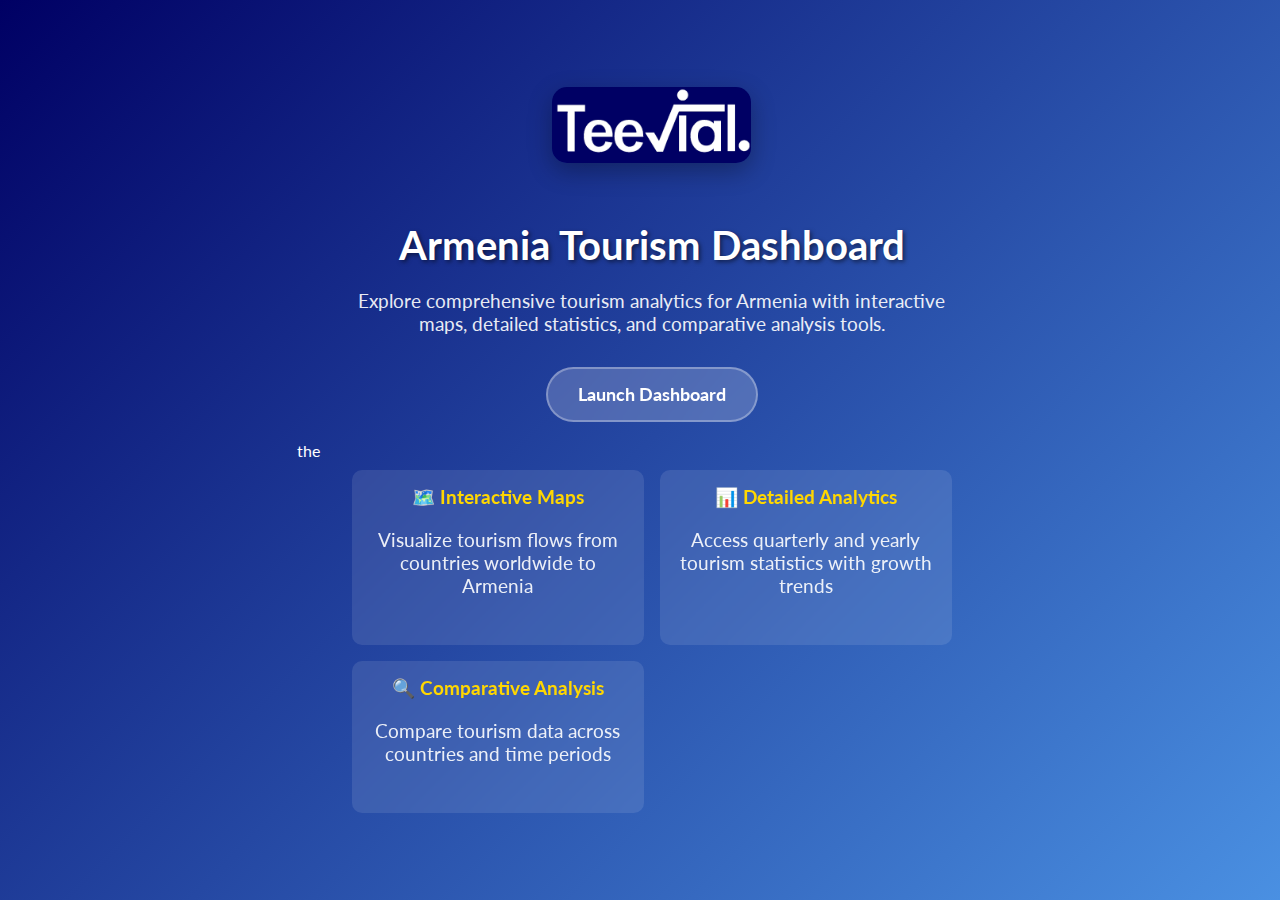
<file: index.html>
the<!DOCTYPE html>
<html lang="en">
<head>
    <meta charset="UTF-8">
    <meta name="viewport" content="width=device-width, initial-scale=1.0">
    <title>Armenia Tourism Dashboard</title>
    <style>
        body {
            font-family: 'Lato', sans-serif;
            background: linear-gradient(135deg, #000064, #4a90e2);
            color: white;
            margin: 0;
            padding: 0;
            height: 100vh;
            display: flex;
            align-items: center;
            justify-content: center;
        }
        .container {
            text-align: center;
            max-width: 600px;
            padding: 2rem;
        }
        .logo {
            max-width: 200px;
            margin-bottom: 2rem;
            border-radius: 15px;
            box-shadow: 0 8px 25px rgba(0,0,0,0.3);
        }
        h1 {
            font-size: 2.5rem;
            margin-bottom: 1rem;
            text-shadow: 2px 2px 4px rgba(0,0,0,0.5);
        }
        p {
            font-size: 1.2rem;
            margin-bottom: 2rem;
            opacity: 0.9;
        }
        .btn {
            display: inline-block;
            padding: 15px 30px;
            background: rgba(255,255,255,0.2);
            color: white;
            text-decoration: none;
            border-radius: 50px;
            font-weight: bold;
            font-size: 1.1rem;
            transition: all 0.3s ease;
            border: 2px solid rgba(255,255,255,0.3);
            backdrop-filter: blur(10px);
        }
        .btn:hover {
            background: rgba(255,255,255,0.3);
            transform: translateY(-2px);
            box-shadow: 0 5px 15px rgba(0,0,0,0.2);
            color: white;
            text-decoration: none;
        }
        .features {
            display: grid;
            grid-template-columns: repeat(auto-fit, minmax(200px, 1fr));
            gap: 1rem;
            margin-top: 3rem;
        }
        .feature {
            background: rgba(255,255,255,0.1);
            padding: 1rem;
            border-radius: 10px;
            backdrop-filter: blur(5px);
        }
        .feature h3 {
            margin-top: 0;
            color: #ffd700;
        }
    </style>
    <link rel="preconnect" href="https://fonts.googleapis.com">
    <link rel="preconnect" href="https://fonts.gstatic.com" crossorigin>
    <link href="https://fonts.googleapis.com/css2?family=Lato:wght@300;400;700&display=swap" rel="stylesheet">
</head>
<body>
    <div class="container">
        <img src="teevial.jpg" alt="Teevial Logo" class="logo">
        <h1>Armenia Tourism Dashboard</h1>
        <p>Explore comprehensive tourism analytics for Armenia with interactive maps, detailed statistics, and comparative analysis tools.</p>
        <a href="tourism-dashboard.html" class="btn">Launch Dashboard</a>
        
        <div class="features">
            <div class="feature">
                <h3>🗺️ Interactive Maps</h3>
                <p>Visualize tourism flows from countries worldwide to Armenia</p>
            </div>
            <div class="feature">
                <h3>📊 Detailed Analytics</h3>
                <p>Access quarterly and yearly tourism statistics with growth trends</p>
            </div>
            <div class="feature">
                <h3>🔍 Comparative Analysis</h3>
                <p>Compare tourism data across countries and time periods</p>
            </div>
        </div>
    </div>
</body>
</html>
</file>
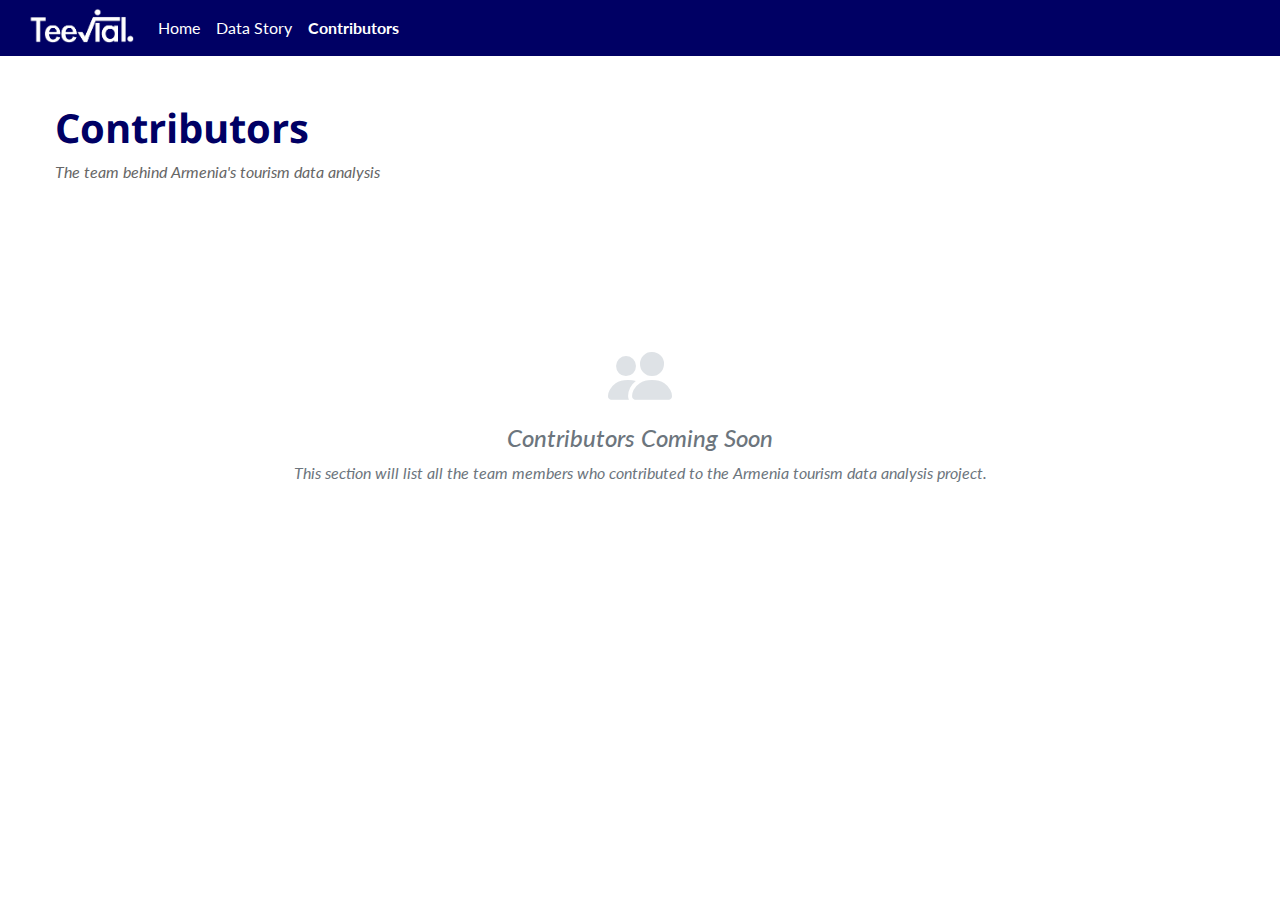
<file: contributors.html>
<!DOCTYPE html>
<html xmlns="http://www.w3.org/1999/xhtml" lang="en" xml:lang="en">
<head>
    <meta charset="utf-8">
    <meta name="viewport" content="width=device-width, initial-scale=1.0, user-scalable=yes">
    
    <title>Contributors - Armenia Tourism Dashboard</title>
    
    <!-- Google Fonts -->
    <link rel="preconnect" href="https://fonts.googleapis.com">
    <link rel="preconnect" href="https://fonts.gstatic.com" crossorigin>
    <link href="https://fonts.googleapis.com/css2?family=Lato:wght@300;400;700&display=swap" rel="stylesheet">
    
    <!-- Bootstrap CSS -->
    <link href="https://cdn.jsdelivr.net/npm/bootstrap@5.3.0/dist/css/bootstrap.min.css" rel="stylesheet">
    <link href="https://cdn.jsdelivr.net/npm/bootstrap-icons@1.11.0/font/bootstrap-icons.css" rel="stylesheet">
    
    <!-- Custom CSS -->
    <link rel="stylesheet" href="tourism-dashboard.css">
    
    <style>
        .contributor-card {
            background: #fff;
            border-radius: 8px;
            padding: 1.5rem;
            margin-bottom: 1.5rem;
            box-shadow: 0 2px 15px rgba(0,0,0,0.1);
            border-left: 4px solid #000064;
        }
        
        .contributor-avatar {
            width: 60px;
            height: 60px;
            border-radius: 50%;
            background: linear-gradient(135deg, #000064, #4dabf7);
            display: flex;
            align-items: center;
            justify-content: center;
            color: white;
            font-weight: bold;
            font-size: 1.5rem;
            margin-right: 1rem;
            flex-shrink: 0;
        }
        
        .contributor-info {
            flex-grow: 1;
        }
        
        .contributor-name {
            font-size: 1.25rem;
            font-weight: 600;
            color: #000064;
            margin-bottom: 0.25rem;
        }
        
        .contributor-role {
            color: #6c757d;
            font-size: 0.95rem;
            margin-bottom: 0.5rem;
        }
        
        .contributor-description {
            color: #495057;
            font-size: 0.9rem;
            line-height: 1.4;
        }
        
        .placeholder-contributors {
            text-align: center;
            padding: 4rem 2rem;
            color: #6c757d;
            font-style: italic;
        }
        
        .placeholder-contributors i {
            font-size: 4rem;
            color: #dee2e6;
            margin-bottom: 1rem;
        }
    </style>
</head>

<body class="nav-fixed fullcontent">
    <!-- Navigation Header -->
    <header id="quarto-header" class="headroom fixed-top">
        <nav class="navbar navbar-expand-lg" data-bs-theme="dark">
            <div class="navbar-container container-fluid">
                <div class="navbar-brand-container mx-auto">
                    <a href="https://teevial.com" class="navbar-brand navbar-brand-logo" target="_blank" rel="noopener noreferrer">
                        <img src="./teevial.jpg" alt="Teevial" class="navbar-logo">
                    </a>
                </div>
                
                <button class="navbar-toggler" type="button" data-bs-toggle="collapse" data-bs-target="#navbarCollapse" 
                        aria-controls="navbarCollapse" role="menu" aria-expanded="false" aria-label="Toggle navigation">
                    <span class="navbar-toggler-icon"></span>
                </button>
                
                <div class="collapse navbar-collapse" id="navbarCollapse">
                    <ul class="navbar-nav navbar-nav-scroll me-auto">
                        <li class="nav-item">
                            <a class="nav-link" href="./tourism-dashboard.html">
                                <span class="menu-text">Home</span>
                            </a>
                        </li>
                        <li class="nav-item">
                            <a class="nav-link" href="./data-story.html">
                                <span class="menu-text">Data Story</span>
                            </a>
                        </li>
                        <li class="nav-item">
                            <a class="nav-link active" href="./contributors.html" aria-current="page">
                                <span class="menu-text">Contributors</span>
                            </a>
                        </li>
                    </ul>
                </div>
            </div>
        </nav>
    </header>

    <!-- Main Content -->
    <div id="quarto-content" class="quarto-container page-columns page-rows-contents page-layout-article page-navbar">
        <main class="content" id="quarto-document-content">
            <!-- Title Block -->
            <header id="title-block-header" class="quarto-title-block default">
                <div class="quarto-title">
                    <h1 class="title">Contributors</h1>
                    <p class="subtitle">The team behind Armenia's tourism data analysis</p>
                </div>
            </header>

            <!-- Contributors List -->
            <div class="contributors-section">
                <div class="placeholder-contributors">
                    <i class="bi bi-people-fill"></i>
                    <h4>Contributors Coming Soon</h4>
                    <p>This section will list all the team members who contributed to the Armenia tourism data analysis project.</p>
                </div>
            </div>

        </main>
    </div>

    <!-- Scripts -->
    <script src="https://cdn.jsdelivr.net/npm/bootstrap@5.3.0/dist/js/bootstrap.bundle.min.js"></script>
</body>
</html>
</file>
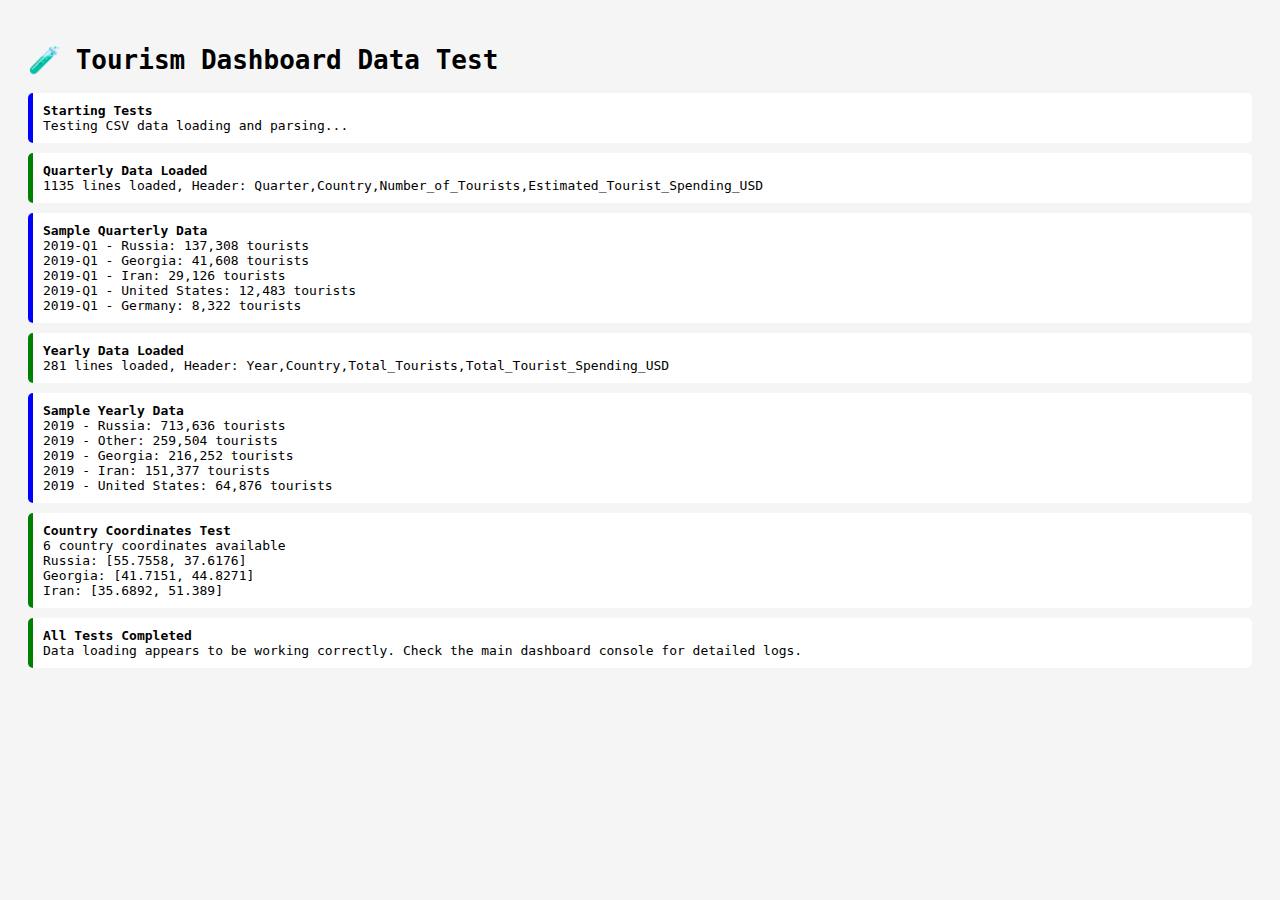
<file: test-data.html>
<!DOCTYPE html>
<html lang="en">
<head>
    <meta charset="UTF-8">
    <meta name="viewport" content="width=device-width, initial-scale=1.0">
    <title>Tourism Data Test</title>
    <style>
        body { font-family: monospace; padding: 20px; background: #f5f5f5; }
        .test-result { margin: 10px 0; padding: 10px; background: white; border-radius: 5px; }
        .success { border-left: 5px solid green; }
        .error { border-left: 5px solid red; }
        .info { border-left: 5px solid blue; }
    </style>
</head>
<body>
    <h1>🧪 Tourism Dashboard Data Test</h1>
    <div id="results"></div>

    <script>
        const results = document.getElementById('results');
        
        function addResult(type, title, message) {
            const div = document.createElement('div');
            div.className = `test-result ${type}`;
            div.innerHTML = `<strong>${title}</strong><br>${message}`;
            results.appendChild(div);
        }
        
        async function testDataLoading() {
            addResult('info', 'Starting Tests', 'Testing CSV data loading and parsing...');
            
            try {
                // Test quarterly data
                const quarterlyResponse = await fetch('./data/armenia_inbound_tourism_by_country_quarter_2019q1_2025q3.csv');
                if (quarterlyResponse.ok) {
                    const quarterlyText = await quarterlyResponse.text();
                    const quarterlyLines = quarterlyText.trim().split('\n');
                    addResult('success', 'Quarterly Data Loaded', 
                        `${quarterlyLines.length} lines loaded, Header: ${quarterlyLines[0]}`);
                    
                    // Parse first few data rows
                    let sampleData = quarterlyLines.slice(1, 6).map(line => {
                        const [quarter, country, tourists, spending] = line.split(',');
                        return { quarter, country, tourists: parseInt(tourists), spending: parseFloat(spending) };
                    });
                    
                    addResult('info', 'Sample Quarterly Data', 
                        sampleData.map(d => `${d.quarter} - ${d.country}: ${d.tourists.toLocaleString()} tourists`).join('<br>'));
                    
                } else {
                    addResult('error', 'Quarterly Data Failed', `HTTP ${quarterlyResponse.status}`);
                }
                
                // Test yearly data
                const yearlyResponse = await fetch('./data/armenia_inbound_tourism_yearly_2019_2025.csv');
                if (yearlyResponse.ok) {
                    const yearlyText = await yearlyResponse.text();
                    const yearlyLines = yearlyText.trim().split('\n');
                    addResult('success', 'Yearly Data Loaded', 
                        `${yearlyLines.length} lines loaded, Header: ${yearlyLines[0]}`);
                        
                    // Parse first few data rows
                    let sampleYearlyData = yearlyLines.slice(1, 6).map(line => {
                        const [year, country, tourists, spending] = line.split(',');
                        return { year, country, tourists: parseInt(tourists), spending: parseFloat(spending) };
                    });
                    
                    addResult('info', 'Sample Yearly Data', 
                        sampleYearlyData.map(d => `${d.year} - ${d.country}: ${d.tourists.toLocaleString()} tourists`).join('<br>'));
                        
                } else {
                    addResult('error', 'Yearly Data Failed', `HTTP ${yearlyResponse.status}`);
                }
                
                // Test country coordinates
                const countryCoords = {
                    'Russia': [55.7558, 37.6176],
                    'Georgia': [41.7151, 44.8271],
                    'Iran': [35.6892, 51.3890],
                    'United States': [38.9072, -77.0369],
                    'Germany': [52.5200, 13.4050],
                    'Other': [40.1792, 44.4991]
                };
                
                addResult('success', 'Country Coordinates Test', 
                    `${Object.keys(countryCoords).length} country coordinates available<br>` +
                    Object.entries(countryCoords).slice(0, 3).map(([country, coords]) => 
                        `${country}: [${coords[0]}, ${coords[1]}]`).join('<br>'));
                
                addResult('success', 'All Tests Completed', 
                    'Data loading appears to be working correctly. Check the main dashboard console for detailed logs.');
                    
            } catch (error) {
                addResult('error', 'Test Failed', error.message);
            }
        }
        
        // Run tests when page loads
        document.addEventListener('DOMContentLoaded', testDataLoading);
    </script>
</body>
</html>
</file>
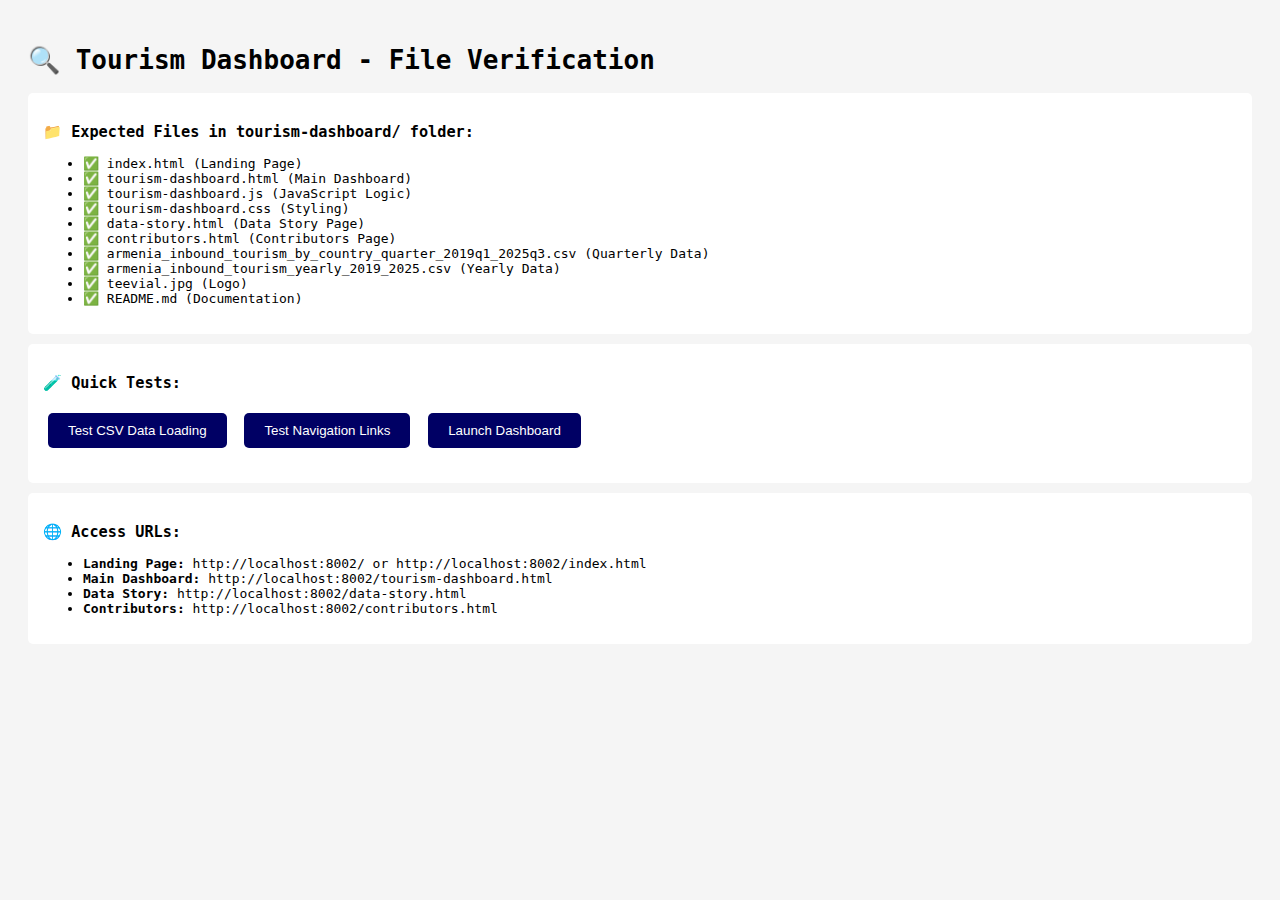
<file: verify.html>
<!DOCTYPE html>
<html lang="en">
<head>
    <meta charset="UTF-8">
    <meta name="viewport" content="width=device-width, initial-scale=1.0">
    <title>Tourism Dashboard - File Verification</title>
    <style>
        body { font-family: monospace; padding: 20px; background: #f5f5f5; }
        .check { color: green; font-weight: bold; }
        .error { color: red; font-weight: bold; }
        .file-list { background: white; padding: 15px; margin: 10px 0; border-radius: 5px; }
        .test-btn { padding: 10px 20px; margin: 5px; background: #000064; color: white; border: none; border-radius: 5px; cursor: pointer; }
    </style>
</head>
<body>
    <h1>🔍 Tourism Dashboard - File Verification</h1>
    
    <div class="file-list">
        <h3>📁 Expected Files in tourism-dashboard/ folder:</h3>
        <ul>
            <li id="file1">✅ index.html (Landing Page)</li>
            <li id="file2">✅ tourism-dashboard.html (Main Dashboard)</li>
            <li id="file3">✅ tourism-dashboard.js (JavaScript Logic)</li>
            <li id="file4">✅ tourism-dashboard.css (Styling)</li>
            <li id="file5">✅ data-story.html (Data Story Page)</li>
            <li id="file6">✅ contributors.html (Contributors Page)</li>
            <li id="file7">✅ armenia_inbound_tourism_by_country_quarter_2019q1_2025q3.csv (Quarterly Data)</li>
            <li id="file8">✅ armenia_inbound_tourism_yearly_2019_2025.csv (Yearly Data)</li>
            <li id="file9">✅ teevial.jpg (Logo)</li>
            <li id="file10">✅ README.md (Documentation)</li>
        </ul>
    </div>

    <div class="file-list">
        <h3>🧪 Quick Tests:</h3>
        <button class="test-btn" onclick="testCSVFiles()">Test CSV Data Loading</button>
        <button class="test-btn" onclick="testNavigation()">Test Navigation Links</button>
        <button class="test-btn" onclick="window.open('tourism-dashboard.html', '_blank')">Launch Dashboard</button>
        <div id="test-results" style="margin-top: 15px;"></div>
    </div>

    <div class="file-list">
        <h3>🌐 Access URLs:</h3>
        <ul>
            <li><strong>Landing Page:</strong> <code>http://localhost:8002/</code> or <code>http://localhost:8002/index.html</code></li>
            <li><strong>Main Dashboard:</strong> <code>http://localhost:8002/tourism-dashboard.html</code></li>
            <li><strong>Data Story:</strong> <code>http://localhost:8002/data-story.html</code></li>
            <li><strong>Contributors:</strong> <code>http://localhost:8002/contributors.html</code></li>
        </ul>
    </div>

    <script>
        async function testCSVFiles() {
            const results = document.getElementById('test-results');
            results.innerHTML = '<p>Testing CSV file accessibility...</p>';
            
            const files = [
                './armenia_inbound_tourism_by_country_quarter_2019q1_2025q3.csv',
                './armenia_inbound_tourism_yearly_2019_2025.csv'
            ];
            
            let output = '';
            for (const file of files) {
                try {
                    const response = await fetch(file);
                    if (response.ok) {
                        const text = await response.text();
                        const lines = text.split('\n').length;
                        output += `<p class="check">✅ ${file} - ${lines} lines loaded</p>`;
                    } else {
                        output += `<p class="error">❌ ${file} - HTTP ${response.status}</p>`;
                    }
                } catch (error) {
                    output += `<p class="error">❌ ${file} - ${error.message}</p>`;
                }
            }
            
            results.innerHTML = output;
        }
        
        function testNavigation() {
            const results = document.getElementById('test-results');
            const links = [
                'index.html',
                'tourism-dashboard.html', 
                'data-story.html',
                'contributors.html'
            ];
            
            let output = '<p>Testing navigation links...</p>';
            links.forEach(link => {
                output += `<p class="check">✅ <a href="${link}" target="_blank">${link}</a> - Ready</p>`;
            });
            
            results.innerHTML = output;
        }
        
        // Auto-test CSV files on page load
        document.addEventListener('DOMContentLoaded', function() {
            setTimeout(testCSVFiles, 1000);
        });
    </script>
</body>
</html>
</file>
<file: tourism-dashboard.css>
/* Tourism Dashboard CSS - Matching Teevial Website Style */

/* Font Import */
@import url('https://fonts.googleapis.com/css2?family=Lato:wght@300;400;700&display=swap');
@import url('https://fonts.googleapis.com/css2?family=Noto+Sans+Armenian:wght@300;400;700&display=swap');

/* Base Styles */
body {
    font-family: 'Lato', sans-serif;
    margin: 0;
    padding: 0;
    overflow-x: hidden;
}

h1, h2, h3, h4, h5, h6 {
    font-family: 'Lato', sans-serif;
}

/* Armenian text styling */
.armenian-text {
    font-family: 'Noto Sans Armenian', sans-serif;
}

/* Navbar Styling - Matching Original */
.navbar {
    background-color: #000064 !important; /* Same dark blue as original */
    padding: 0.5rem 1rem;
}

.navbar .navbar-brand,
.navbar .nav-link {
    color: #ffffff !important;
}

.navbar .nav-link:hover,
.navbar .nav-link:focus {
    color: #cccccc !important;
}

.navbar .nav-link.active {
    color: #ffffff !important;
    font-weight: bold;
}

.navbar-logo {
    height: 40px;
    width: auto;
}

/* Title Block Styling - Clean without background logo */
.quarto-title-block {
    margin-bottom: 2rem;
    padding: 1.5rem 0;
}

.title {
    font-family: 'Noto Sans Armenian', sans-serif;
    color: #000064;
    font-weight: 700;
    margin-bottom: 0.5rem;
}

.subtitle {
    color: #666;
    font-style: italic;
    margin-bottom: 1.5rem;
}

/* Dashboard Controls */
.dashboard-controls {
    background: #f8f9fa;
    padding: 1.5rem;
    border-radius: 8px;
    box-shadow: 0 2px 4px rgba(0,0,0,0.1);
    margin-top: 1rem;
}

.dashboard-controls .form-label {
    font-weight: 600;
    color: #000064;
    margin-bottom: 0.5rem;
}

.form-select, .btn-primary {
    border-radius: 6px;
}

.btn-primary {
    background-color: #000064;
    border-color: #000064;
    font-weight: 500;
}

.btn-primary:hover {
    background-color: #000050;
    border-color: #000050;
}

/* Map Container */
.map-container {
    position: relative;
    height: 70vh;
    min-height: 500px;
    margin: 2rem 0;
    border-radius: 12px;
    overflow: hidden;
    box-shadow: 0 4px 20px rgba(0,0,0,0.15);
}

#map {
    width: 100%;
    height: 100%;
    z-index: 1;
}

/* Map Legend */
.map-legend {
    position: absolute;
    top: 20px;
    right: 20px;
    background: rgba(255, 255, 255, 0.95);
    padding: 1rem;
    border-radius: 8px;
    box-shadow: 0 2px 10px rgba(0,0,0,0.15);
    z-index: 1000;
    min-width: 150px;
}

.map-legend h6 {
    margin: 0 0 10px 0;
    color: #000064;
    font-weight: 600;
    font-size: 0.9rem;
}

.legend-item {
    display: flex;
    align-items: center;
    margin-bottom: 8px;
}

.legend-color {
    width: 16px;
    height: 16px;
    border-radius: 3px;
    margin-right: 8px;
    border: 1px solid #ddd;
}

.legend-item span {
    font-size: 0.85rem;
    color: #555;
}

/* Statistics Panel */
.statistics-panel {
    position: absolute;
    bottom: 20px;
    left: 20px;
    background: rgba(255, 255, 255, 0.95);
    padding: 1rem;
    border-radius: 8px;
    box-shadow: 0 2px 10px rgba(0,0,0,0.15);
    z-index: 1000;
    min-width: 250px;
}

.statistics-panel h6 {
    margin: 0 0 12px 0;
    color: #000064;
    font-weight: 600;
    font-size: 0.9rem;
}

.stat-item {
    display: flex;
    justify-content: space-between;
    align-items: center;
    margin-bottom: 8px;
    font-size: 0.85rem;
}

.stat-label {
    color: #555;
    font-family: 'Noto Sans Armenian', sans-serif;
}

.stat-value {
    font-weight: 600;
    color: #000064;
}

.stat-value.text-success {
    color: #28a745 !important;
}

/* Insights Section */
.insights-section {
    margin: 2rem 0;
}

.insight-card {
    background: #fff;
    padding: 1.5rem;
    border-radius: 10px;
    box-shadow: 0 2px 15px rgba(0,0,0,0.1);
    height: 100%;
    border-left: 4px solid #000064;
}

.insight-card h5 {
    color: #000064;
    font-weight: 600;
    margin-bottom: 1rem;
    font-size: 1.1rem;
}

.insight-card h5 i {
    margin-right: 8px;
    color: #000064;
}

.insight-card p {
    color: #666;
    line-height: 1.6;
    margin-bottom: 1rem;
    font-family: 'Noto Sans Armenian', sans-serif;
}

.progress {
    height: 6px;
    background-color: #e9ecef;
    border-radius: 3px;
    overflow: hidden;
}

.progress-bar {
    background-color: #000064;
    transition: width 0.6s ease;
}

.progress-bar.bg-warning {
    background-color: #ffc107 !important;
}

.progress-bar.bg-success {
    background-color: #28a745 !important;
}

/* Content Layout */
.quarto-container {
    padding-top: 80px; /* Account for fixed navbar */
}

.content {
    max-width: 1200px;
    margin: 0 auto;
    padding: 0 15px;
}

/* Responsive Design */
@media (max-width: 768px) {
    .map-container {
        height: 50vh;
        min-height: 350px;
    }
    
    .map-legend, .statistics-panel {
        position: relative;
        top: auto;
        bottom: auto;
        left: auto;
        right: auto;
        margin: 1rem 0;
        width: 100%;
    }
    
    .dashboard-controls .col-md-3 {
        margin-bottom: 1rem;
    }
    
    .insight-card {
        margin-bottom: 1.5rem;
    }
    
    .quarto-title-block {
        background-size: 200px;
        padding-left: 5px;
    }
}

@media (max-width: 576px) {
    .map-container {
        height: 40vh;
        min-height: 300px;
    }
    
    .title {
        font-size: 1.5rem;
    }
    
    .subtitle {
        font-size: 0.9rem;
    }
    
    .dashboard-controls {
        padding: 1rem;
    }
}

/* Loading Animation */
.loading {
    display: flex;
    justify-content: center;
    align-items: center;
    height: 200px;
    color: #000064;
}

.loading::after {
    content: "";
    width: 20px;
    height: 20px;
    border: 2px solid #000064;
    border-top: 2px solid transparent;
    border-radius: 50%;
    animation: spin 1s linear infinite;
    margin-left: 10px;
}

@keyframes spin {
    0% { transform: rotate(0deg); }
    100% { transform: rotate(360deg); }
}

/* Map Popup Styling */
.leaflet-popup-content-wrapper {
    border-radius: 8px;
    box-shadow: 0 3px 14px rgba(0,0,0,0.15);
}

.leaflet-popup-content {
    font-family: 'Lato', sans-serif;
    line-height: 1.4;
}

.leaflet-popup h6 {
    color: #000064;
    margin: 0 0 8px 0;
    font-weight: 600;
}

.leaflet-popup .popup-stat {
    display: flex;
    justify-content: space-between;
    margin: 4px 0;
    font-size: 0.85rem;
}

.leaflet-popup .popup-stat strong {
    color: #000064;
}

/* Enhanced Top Countries Panel */
.top-countries-panel {
    position: absolute;
    top: 20px;
    left: 20px;
    background: rgba(255, 255, 255, 0.95);
    padding: 1rem;
    border-radius: 8px;
    box-shadow: 0 2px 10px rgba(0,0,0,0.15);
    z-index: 1000;
    min-width: 200px;
    max-height: 400px;
    overflow-y: auto;
}

.top-countries-panel h6 {
    margin: 0 0 10px 0;
    color: #000064;
    font-weight: 600;
    font-size: 0.9rem;
}

.country-item {
    display: flex;
    justify-content: space-between;
    align-items: center;
    padding: 4px 0;
    font-size: 0.8rem;
    border-bottom: 1px solid #eee;
}

.country-item:last-child {
    border-bottom: none;
}

.country-rank {
    font-weight: bold;
    color: #000064;
    width: 20px;
}

.country-name {
    flex-grow: 1;
    margin-left: 8px;
    color: #333;
}

.country-value {
    font-weight: 600;
    color: #555;
}

/* Enhanced Statistics Panel */
.statistics-panel {
    position: absolute;
    bottom: 20px;
    left: 20px;
    background: rgba(255, 255, 255, 0.95);
    padding: 1rem;
    border-radius: 8px;
    box-shadow: 0 2px 10px rgba(0,0,0,0.15);
    z-index: 1000;
    min-width: 280px;
    transition: all 0.3s ease;
}

.statistics-panel.collapsed #statsContent {
    display: none;
}

#toggleStats {
    border: none;
    background: none;
    font-size: 0.8rem;
    padding: 2px 5px;
}

/* Modal Enhancements */
.modal-xl {
    max-width: 95%;
}

.detail-stat-card {
    background: #f8f9fa;
    border: 1px solid #dee2e6;
    border-radius: 6px;
    padding: 1rem;
    margin-bottom: 1rem;
}

.detail-stat-card h6 {
    color: #000064;
    margin-bottom: 0.75rem;
    font-size: 0.95rem;
}

.detail-stat {
    display: flex;
    justify-content: space-between;
    align-items: center;
    margin-bottom: 0.5rem;
    font-size: 0.85rem;
}

.detail-stat span {
    color: #666;
}

.detail-stat strong {
    color: #000064;
    font-weight: 600;
}

/* Trend and Comparison Insights */
.trend-insights, .country-insights {
    background: #f8f9fa;
    border: 1px solid #dee2e6;
    border-radius: 6px;
    padding: 1rem;
    margin-top: 1rem;
}

.insight-item {
    margin-bottom: 0.75rem;
    padding-bottom: 0.75rem;
    border-bottom: 1px solid #eee;
}

.insight-item:last-child {
    border-bottom: none;
    margin-bottom: 0;
}

.insight-title {
    font-weight: 600;
    color: #000064;
    margin-bottom: 0.25rem;
}

.insight-text {
    font-size: 0.9rem;
    color: #555;
    line-height: 1.4;
}

/* Enhanced Controls */
.btn-toolbar .btn-group {
    margin-right: 0.5rem;
}

.form-check-label {
    font-size: 0.85rem;
    color: #555;
}

/* Loading States */
.loading-spinner {
    text-align: center;
    color: #6c757d;
    font-style: italic;
    padding: 1rem;
}

/* Animated Markers */
@keyframes pulse {
    0% {
        transform: scale(1);
        opacity: 1;
    }
    50% {
        transform: scale(1.1);
        opacity: 0.8;
    }
    100% {
        transform: scale(1);
        opacity: 1;
    }
}

.animated-marker {
    animation: pulse 2s infinite;
}

/* Map Fullscreen */
.map-fullscreen {
    position: fixed !important;
    top: 0 !important;
    left: 0 !important;
    width: 100vw !important;
    height: 100vh !important;
    z-index: 9999 !important;
    border-radius: 0 !important;
    background: white !important;
    box-shadow: none !important;
}

.map-fullscreen #map {
    width: 100% !important;
    height: 100% !important;
}

.map-fullscreen .map-legend {
    top: 20px !important;
    right: 20px !important;
    z-index: 10000 !important;
}

.map-fullscreen .statistics-panel {
    bottom: 20px !important;
    left: 20px !important;
    z-index: 10000 !important;
}

.map-fullscreen .top-countries-panel {
    top: 20px !important;
    left: 20px !important;
    z-index: 10000 !important;
}

/* Fullscreen exit button */
.map-fullscreen::before {
    content: '';
    position: fixed;
    top: 10px;
    right: 10px;
    width: 40px;
    height: 40px;
    background: rgba(0,0,100,0.8);
    border-radius: 50%;
    z-index: 10001;
    cursor: pointer;
}

/* Enhanced Heatmap Controls */
.heatmap-controls {
    position: absolute;
    top: 20px;
    right: 200px;
    background: rgba(255, 255, 255, 0.95);
    padding: 0.75rem;
    border-radius: 6px;
    box-shadow: 0 2px 8px rgba(0,0,0,0.1);
    z-index: 1000;
}

.heatmap-controls label {
    font-size: 0.8rem;
    color: #666;
    margin-bottom: 0.25rem;
}

.heatmap-controls input[type="range"] {
    width: 100px;
}

/* Responsive Modal Improvements */
@media (max-width: 768px) {
    .modal-xl {
        max-width: 95%;
        margin: 0.5rem;
    }
    
    .detail-stat-card {
        margin-bottom: 0.75rem;
    }
    
    .statistics-panel,
    .top-countries-panel,
    .map-legend {
        position: relative;
        margin: 1rem 0;
        width: 100%;
    }
}

/* Country Flag Icons */
.country-flag {
    width: 20px;
    height: 15px;
    margin-right: 8px;
    border: 1px solid #ddd;
}

/* Export/Share Buttons */
.btn-outline-success:hover {
    background-color: #28a745;
    border-color: #28a745;
}

.btn-outline-info:hover {
    background-color: #17a2b8;
    border-color: #17a2b8;
}

/* Custom scrollbar for webkit browsers */
::-webkit-scrollbar {
    width: 6px;
}

::-webkit-scrollbar-track {
    background: #f1f1f1;
    border-radius: 3px;
}

::-webkit-scrollbar-thumb {
    background: #000064;
    border-radius: 3px;
}

::-webkit-scrollbar-thumb:hover {
    background: #000050;
}

/* Chart Container Styling */
.chart-container {
    position: relative;
    height: 400px;
    margin: 1rem 0;
}

/* Flow Lines Animation */
@keyframes flowAnimation {
    0% {
        stroke-dashoffset: 100;
    }
    100% {
        stroke-dashoffset: 0;
    }
}

.flow-line {
    stroke-dasharray: 10, 5;
    animation: flowAnimation 3s linear infinite;
}

/* Overview Panel Styles */
.overview-panel {
    padding: 2rem;
    background: #f8f9fa;
    border-radius: 12px;
    margin: 2rem 0;
    box-shadow: 0 4px 20px rgba(0,0,0,0.1);
}

.overview-stat-card {
    background: white;
    border-radius: 10px;
    padding: 1.5rem;
    text-align: center;
    box-shadow: 0 2px 15px rgba(0,0,0,0.08);
    transition: transform 0.3s ease, box-shadow 0.3s ease;
    border-left: 4px solid #000064;
    margin-bottom: 1rem;
}

.overview-stat-card:hover {
    transform: translateY(-5px);
    box-shadow: 0 4px 25px rgba(0,0,0,0.15);
}

.stat-icon {
    font-size: 2.5rem;
    color: #000064;
    margin-bottom: 0.5rem;
}

.stat-content h3 {
    font-size: 2rem;
    font-weight: 700;
    color: #000064;
    margin: 0.5rem 0 0.25rem 0;
}

.stat-content p {
    font-size: 1rem;
    color: #666;
    margin: 0;
    font-weight: 500;
}

.stat-period {
    font-size: 0.8rem;
    color: #999;
    font-style: italic;
}

.chart-panel {
    background: white;
    border-radius: 10px;
    padding: 1.5rem;
    box-shadow: 0 2px 15px rgba(0,0,0,0.08);
    height: 100%;
}

.chart-panel h5 {
    color: #000064;
    margin-bottom: 1rem;
    font-weight: 600;
}

.chart-controls {
    margin-bottom: 1rem;
}

.chart-controls .btn-group {
    box-shadow: 0 2px 8px rgba(0,0,0,0.1);
}

.insight-panel {
    background: white;
    border-radius: 10px;
    padding: 1.5rem;
    box-shadow: 0 2px 15px rgba(0,0,0,0.08);
    height: 100%;
}

.insight-panel h5 {
    color: #000064;
    margin-bottom: 1rem;
    font-weight: 600;
}

.overview-actions {
    text-align: center;
    padding: 1.5rem;
    background: white;
    border-radius: 10px;
    box-shadow: 0 2px 15px rgba(0,0,0,0.08);
}

/* Overview Insights */
.overview-insight {
    background: #f8f9fa;
    border: 1px solid #dee2e6;
    border-radius: 6px;
    padding: 1rem;
    margin-bottom: 1rem;
    border-left: 4px solid #000064;
}

.insight-metric {
    font-size: 1.1rem;
    font-weight: 600;
    color: #000064;
    margin-bottom: 0.5rem;
}

.insight-description {
    font-size: 0.9rem;
    color: #555;
    line-height: 1.4;
}

.trend-indicator {
    display: inline-flex;
    align-items: center;
    font-weight: 600;
    margin-left: 0.5rem;
}

.trend-up {
    color: #28a745;
}

.trend-down {
    color: #dc3545;
}

.trend-stable {
    color: #6c757d;
}

/* Overview Mode Toggle */
.overview-mode-active .dashboard-controls {
    background: #e7f3ff;
    border: 2px solid #000064;
}

.overview-mode-active #viewSelect {
    background: #000064;
    color: white;
    border-color: #000064;
}

/* Seasonal Chart Styling */
.seasonal-bar {
    transition: all 0.3s ease;
}

.seasonal-bar:hover {
    opacity: 0.8;
    transform: scaleY(1.1);
}

/* Overview Panel Responsive */
@media (max-width: 768px) {
    .overview-panel {
        padding: 1rem;
        margin: 1rem 0;
    }
    
    .overview-stat-card {
        margin-bottom: 1rem;
    }
    
    .stat-content h3 {
        font-size: 1.5rem;
    }
    
    .chart-panel, .insight-panel {
        margin-bottom: 1.5rem;
    }
    
    .overview-actions {
        padding: 1rem;
    }
    
    .overview-actions .btn {
        display: block;
        width: 100%;
        margin: 0.5rem 0;
    }
}
</file>
